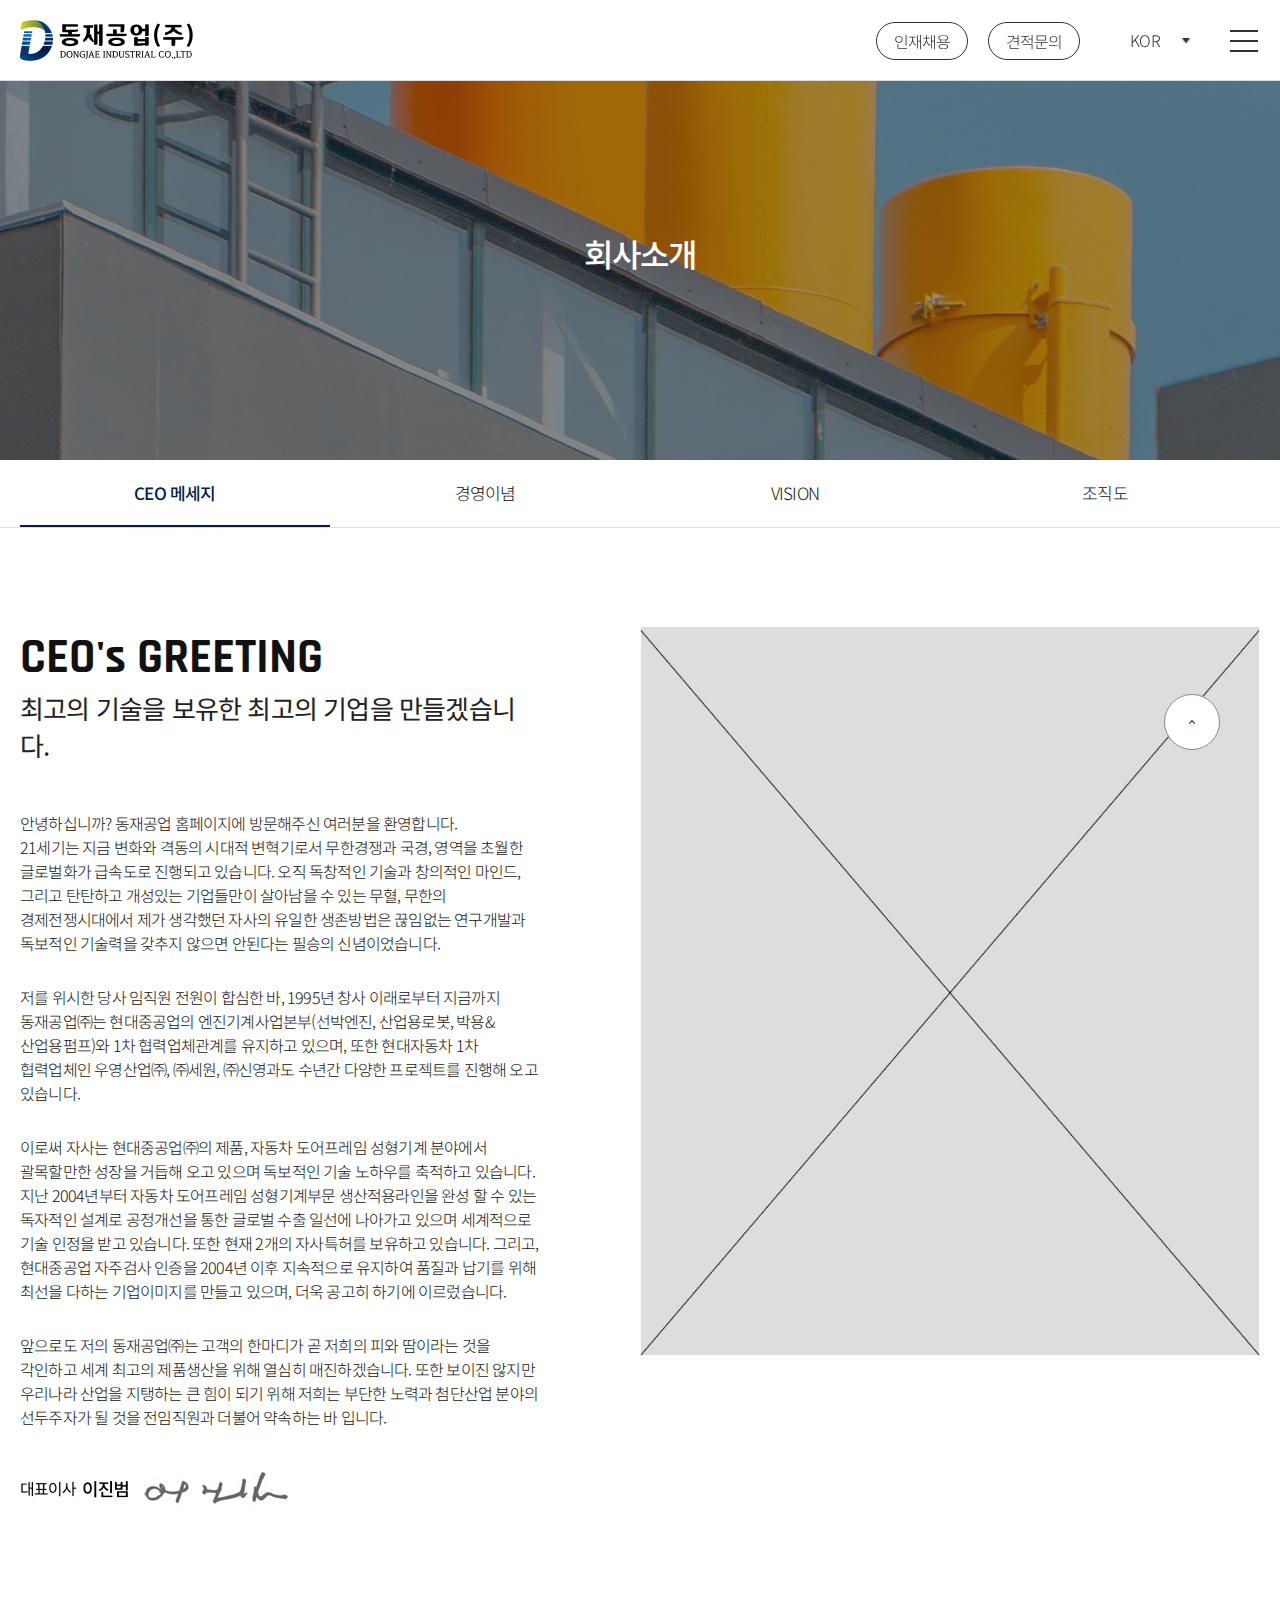
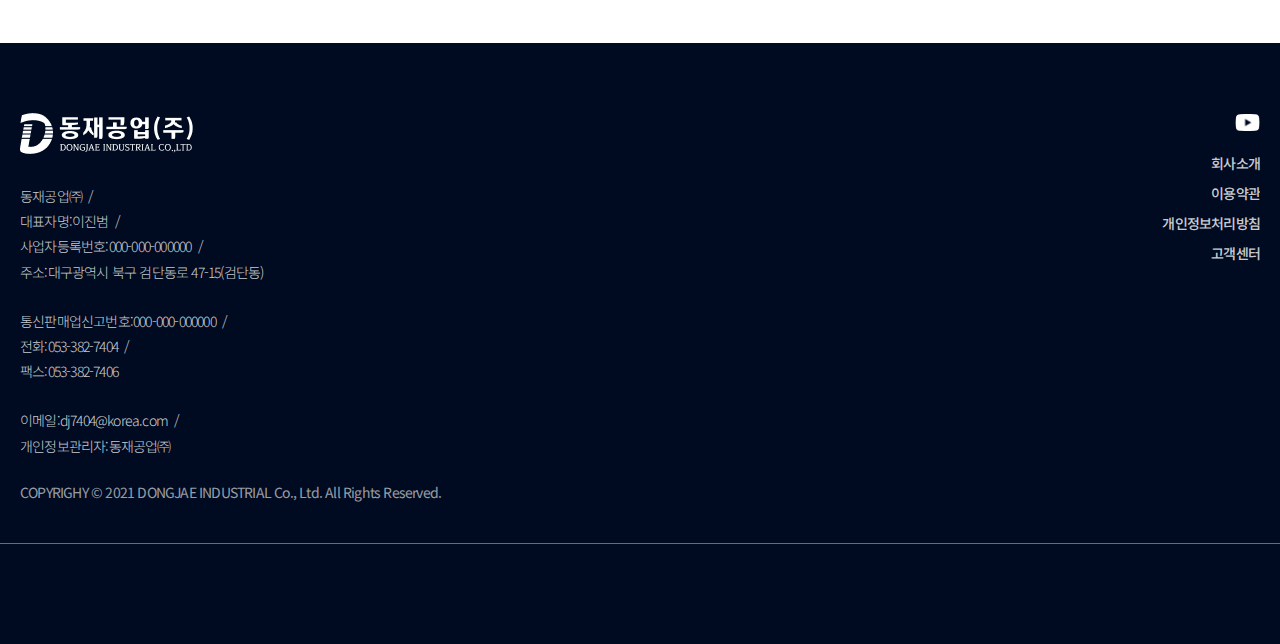
<file: dongjae/company_1.html>
<!DOCTYPE html>
<html lang="ko">
<head>
    <meta charset="UTF-8">
    <meta http-equiv="X-UA-Compatible" content="IE=edge">
    <meta name="viewport" content="width=device-width, initial-scale=1.0">
    <title>동재공업</title>

    <!-- js -->
    <script src="https://ajax.googleapis.com/ajax/libs/jquery/1.12.4/jquery.min.js"></script>
    <script src="js/swiper.min.js"></script>
    <script src="js/script.js"></script>


    <!-- 폰트 -->
    <link rel="preconnect" href="https://fonts.gstatic.com">
    <link href="https://fonts.googleapis.com/css2?family=Noto+Sans+KR:wght@100;300;400;500;700;900&family=Rajdhani:wght@300;400;500;600;700&display=swap" rel="stylesheet">


    <!-- css -->
    <link rel="stylesheet" href="css/swiper.min.css">
    <link rel="stylesheet" href="css/style.css">

</head>
<body>
    <header>
        <div class="inner cb">
            <article class="logo">
                <a href="#">
                    <img src="img/logo.png" alt="동재공업 로고" class="logo_img">
                    <img src="img/logo_ho.png" alt="동재공업 로고" class="logo_ho">
                </a>
            </article>
            <ul class="gnb">
                <li><a href="#">회사소개</a>
                    <ul class="lnb">
                        <li><a href="#">CEO 인사말</a></li>
                        <li><a href="#">경영이념</a></li>
                        <li><a href="#">VISION</a></li>
                        <li><a href="#">조직도</a></li>
                    </ul>
                </li>
                <li><a href="#">제품소개</a>
                    <ul class="lnb">
                        <li><a href="#">조선 및 엔진</a></li>
                        <li><a href="#">로봇 및 자동화</a></li>
                        <li><a href="#">자동차 및 자동화</a></li>
                        <li><a href="#">건설 및 운반기계</a></li>
                    </ul>
                </li>
                <li><a href="#">고객센터</a>
                    <ul class="lnb">
                        <li><a href="#">공지사항</a></li>
                        <li><a href="#">채용정보</a></li>
                    </ul>
                </li>
                <li><a href="#">홍보동영상</a>
                    <ul class="lnb">
                        <li><a href="#">홍보동영상</a></li>
                    </ul>
                </li>
                <li><a href="#">온라인문의</a>
                    <ul class="lnb">
                        <li><a href="#">온라인문의</a></li>
                    </ul>
                </li>
            </ul>
            <article class="tnb">
                <a href="#" class="recruit">인재채용</a>
                <a href="#" class="Estimate">견적문의</a>
                <ul class="lang">
                   <li>
                       <a href="#">KOR
                        <ul class="lang_sub">
                            <li><a href="#">KOR</a></li>
                            <li><a href="#">ENG</a></li>
                            <li><a href="#">CHN</a></li>
                        </ul>
                       </a>
                   </li> 
                </ul>
                </ul>
            </article>
            
        </div>
    </header>
    <article class="ham">
        <span></span>
        <span></span>
        <span></span>
    </article>
    <article class="lnb_bg"></article>
    <article class="nav_bg"></article>
    <nav>
      <ul>
          <li>
              <h3>회사소개</h3>
              <ul>
                  <li><a href="#">CEO 인사말</a></li>
                  <li><a href="#">경영이념</a></li>
                  <li><a href="#">VISION</a></li>
                  <li><a href="#">조직도</a></li>
              </ul>
          </li>
          <li>
            <h3>제품소개</h3>
            <ul>
                <li><a href="#">조선 및 엔진</a></li>
                <li><a href="#">로봇 및 자동화</a></li>
                <li><a href="#">자동차 및 자동화</a></li>
                <li><a href="#">건설 및 운반기계</a></li>
            </ul>
        </li>
        <li>
            <h3>고객센터</h3>
            <ul>
                <li><a href="#">공지사항</a></li>
                <li><a href="#">채용정보</a></li>
            </ul>
        </li>
        <li>
            <a href="#"><h3>홍보동영상</h3></a>
        </li>
        <li>
            <a href="#"><h3>온라인문의</h3></a> 
        </li>
      </ul>  
    </nav>
    <div id="wrap">
        <section class="sub_visual sub1_visual">
            <h1>회사소개</h1>
        </section>
        <section class="sub_lnb">
            <div class="inner type2">
                <h3 class="sub_tit"></h3>
                <ul class="cb">
                    <li class="active"><a href="#">CEO 메세지</a></li>
                    <li><a href="#">경영이념</a></li>
                    <li><a href="#">VISION</a></li>
                    <li><a href="#">조직도</a></li>
                </ul>
            </div>
        </section>
        <section class="sub company_1">
            <div class="inner type2 cb">
                <article class="textArea">
                    <h2>CEO's GREETING</h2>
                    <strong>최고의 기술을 보유한 최고의 기업을 만들겠습니다.</strong>
                    <p>안녕하십니까? 동재공업 홈페이지에 방문해주신 여러분을 환영합니다. <br>
                    21세기는 지금 변화와 격동의 시대적 변혁기로서 무한경쟁과 국경, 영역을 초월한 글로벌화가 급속도로 진행되고 있습니다. 오직 독창적인 기술과 창의적인 마인드, 그리고 탄탄하고 개성있는 기업들만이 살아남을 수 있는 무혈, 무한의 경제전쟁시대에서 제가 생각했던 자사의 유일한 생존방법은 끊임없는 연구개발과 독보적인 기술력을 갖추지 않으면 안된다는 필승의 신념이었습니다.
                    </p>
                    <p>저를 위시한 당사 임직원 전원이 합심한 바, 1995년 창사 이래로부터 지금까지 동재공업㈜는 현대중공업의 엔진기계사업본부(선박엔진, 산업용로봇, 박용&산업용펌프)와 1차 협력업체관계를 유지하고 있으며, 또한 현대자동차 1차 협력업체인 우영산업㈜, ㈜세원, ㈜신영과도 수년간 다양한 프로젝트를 진행해 오고 있습니다.</p>
                    <p>이로써 자사는 현대중공업㈜의 제품, 자동차 도어프레임 성형기계 분야에서 괄목할만한 성장을 거듭해 오고 있으며 독보적인 기술 노하우를 축적하고 있습니다.
                    지난 2004년부터 자동차 도어프레임 성형기계부문 생산적용라인을 완성 할 수 있는 독자적인 설계로 공정개선을 통한 글로벌 수출 일선에 나아가고 있으며 세계적으로 기술 인정을 받고 있습니다. 또한 현재 2개의 자사특허를 보유하고 있습니다. 그리고, 현대중공업 자주검사 인증을 2004년 이후 지속적으로 유지하여 품질과 납기를 위해 최선을 다하는 기업이미지를 만들고 있으며, 더욱 공고히 하기에 이르렀습니다. 
                    </p>
                    <p>앞으로도 저의 동재공업㈜는 고객의 한마디가 곧 저희의 피와 땀이라는 것을 각인하고 세계 최고의 제품생산을 위해 열심히 매진하겠습니다. 또한 보이진 않지만 우리나라 산업을 지탱하는 큰 힘이 되기 위해 저희는 부단한 노력과 첨단산업 분야의 선두주자가 될 것을 전임직원과 더불어 약속하는 바 입니다.</p>
                    <img src="img/ceo_sign.png" alt="대표이사 이진범">
                </article>
                <article class="imgArea">
                    <img src="img/ceo_img.png" alt="">
                </article>
            </div>
        </section>
    </div>
    <!-- 탑버튼 푸터파일에 같이 넣어주세요 -->
    <div class="topBtn"></div>
    <footer>
        <div class="inner type2 cb">
            <article class="f_left">
                <div class="f_logo">
                    <a href="#">
                        <img src="img/logo.png" alt="동재공업 로고">
                    </a>
                </div>
                <ul class="f_desc">
                    <li>동재공업㈜ &nbsp;/ &nbsp;</li>
                    <li>대표자명:이진범 &nbsp;/ &nbsp;</li>
                    <li>사업자등록번호:000-000-000000 &nbsp;/ &nbsp;</li>
                    <li>주소:대구광역시 북구 검단동로 47-15(검단동)</li><br>
                    <li>통신판매업신고번호:000-000-000000 &nbsp;/ &nbsp;</li>
                    <li>전화:053-382-7404 &nbsp;/ &nbsp;</li>
                    <li>팩스:053-382-7406</li> <br>
                    <li>이메일:dj7404@korea.com &nbsp;/ &nbsp;</li>
                    <li>개인정보관리자:동재공업㈜</li>
                </ul>
                <em>COPYRIGHY &COPY; 2021 DONGJAE INDUSTRIAL Co., Ltd. All Rights Reserved.</em>
            </article>
            <article class="f_right">
                <div class="sns">
                    <a href="https://www.youtube.com/watch?v=g3ygOlJjgyc"></a>
                </div>
                <ul class="fnb">
                    <li><a href="#">회사소개</a></li>
                    <li><a href="#">이용약관</a></li>
                    <li><a href="#">개인정보처리방침</a></li>
                    <li><a href="#">고객센터</a></li>
                </ul>
            </article> 
            
        </div>
        
    </footer>
</body>
</html>
</file>
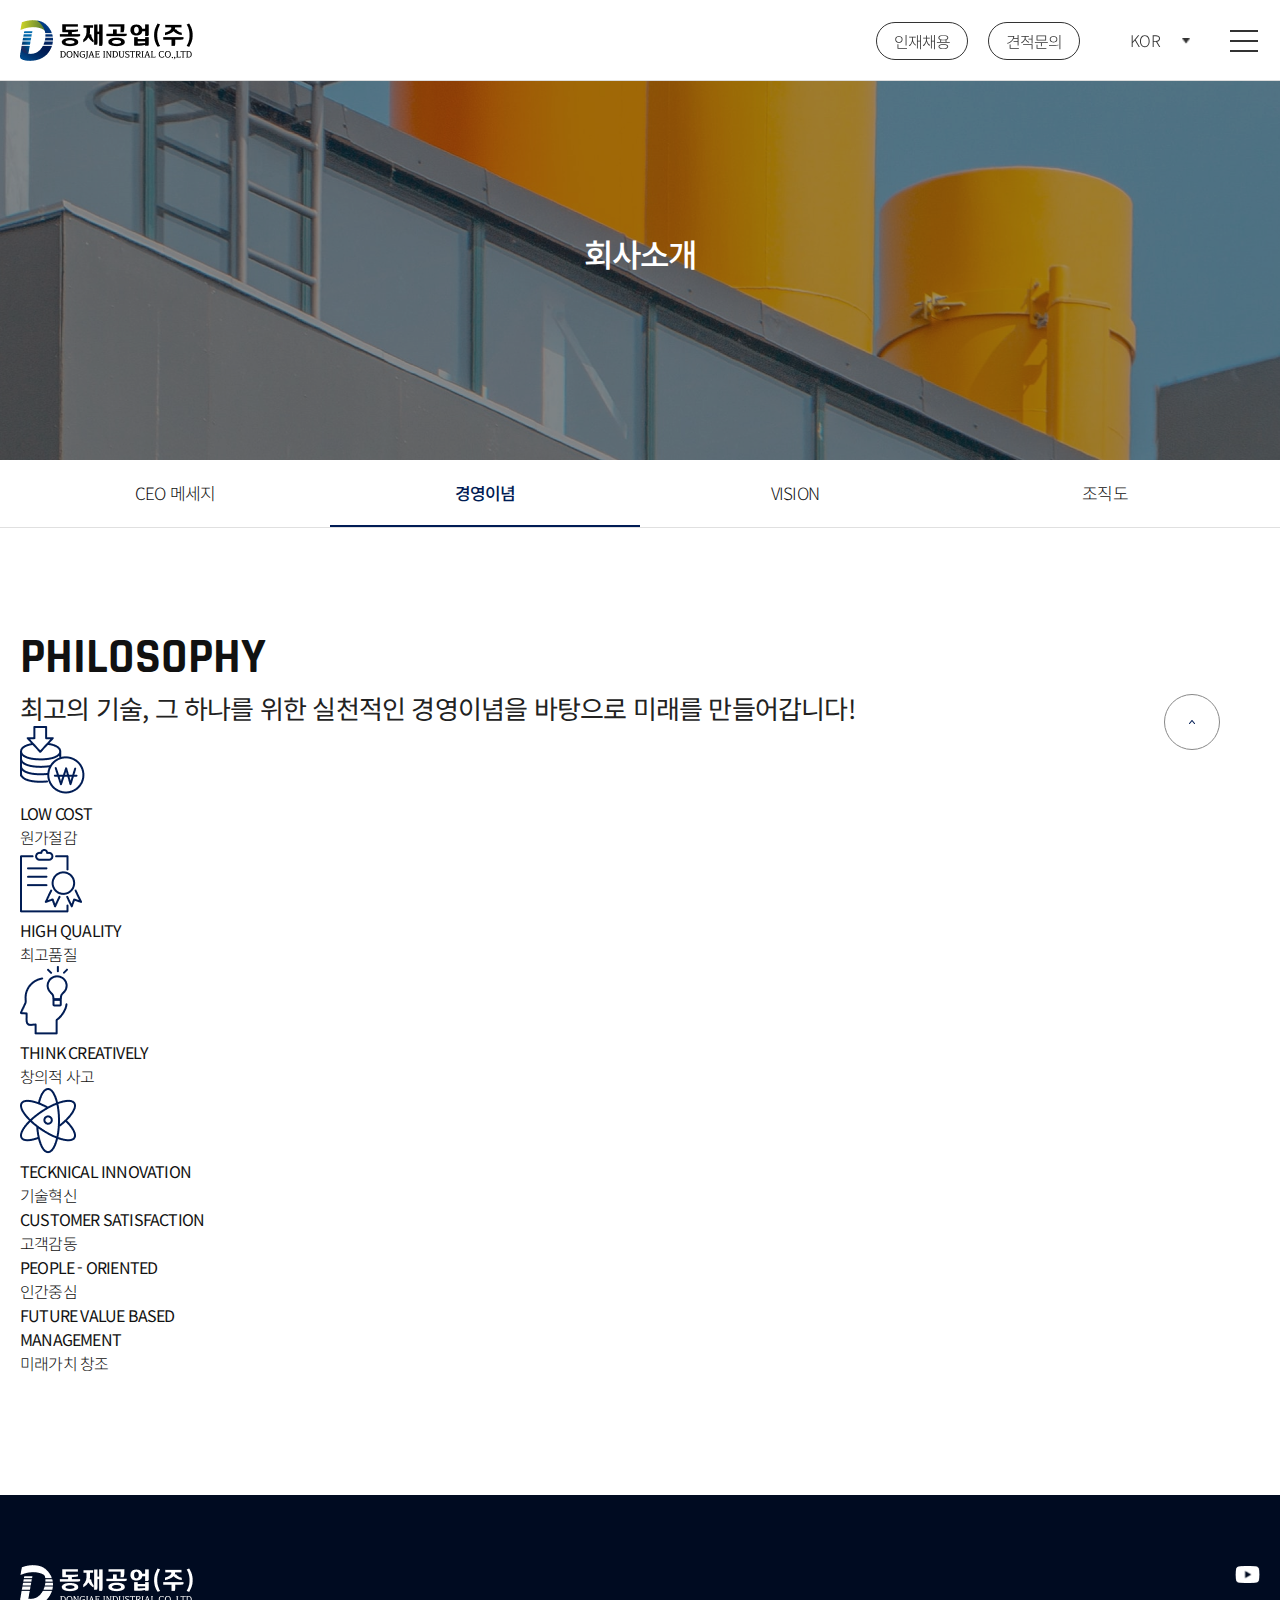
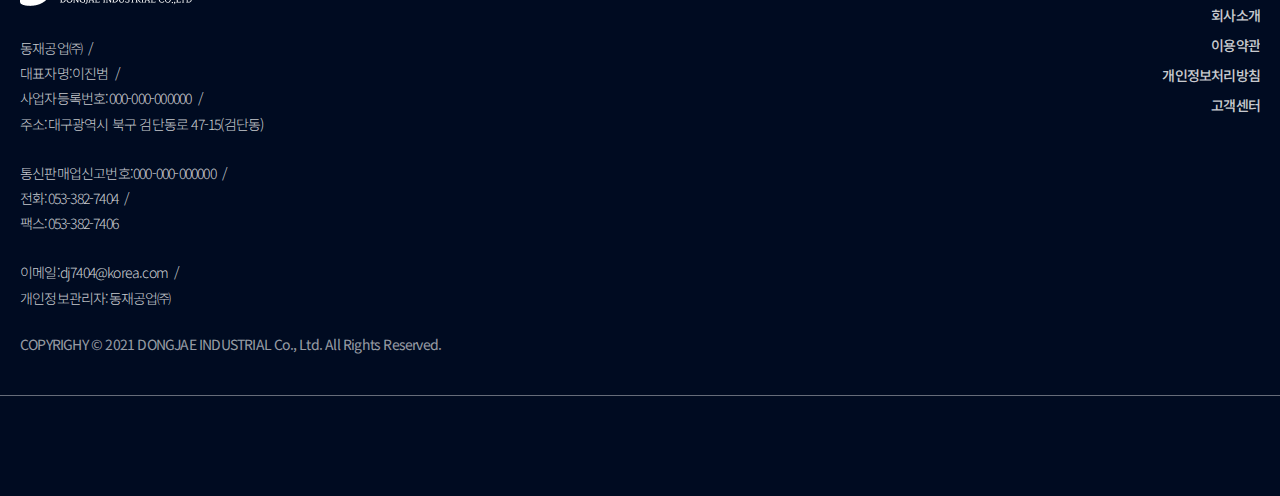
<file: dongjae/company_2.html>
<!DOCTYPE html>
<html lang="ko">
<head>
    <meta charset="UTF-8">
    <meta http-equiv="X-UA-Compatible" content="IE=edge">
    <meta name="viewport" content="width=device-width, initial-scale=1.0">
    <title>동재공업</title>

    <!-- js -->
    <script src="https://ajax.googleapis.com/ajax/libs/jquery/1.12.4/jquery.min.js"></script>
    <script src="js/swiper.min.js"></script>
    <script src="js/script.js"></script>


    <!-- 폰트 -->
    <link rel="preconnect" href="https://fonts.gstatic.com">
    <link href="https://fonts.googleapis.com/css2?family=Noto+Sans+KR:wght@100;300;400;500;700;900&family=Rajdhani:wght@300;400;500;600;700&display=swap" rel="stylesheet">


    <!-- css -->
    <link rel="stylesheet" href="css/swiper.min.css">
    <link rel="stylesheet" href="css/style.css">

</head>
<body>
    <header>
        <div class="inner cb">
            <article class="logo">
                <a href="#">
                    <img src="img/logo.png" alt="동재공업 로고" class="logo_img">
                    <img src="img/logo_ho.png" alt="동재공업 로고" class="logo_ho">
                </a>
            </article>
            <ul class="gnb">
                <li><a href="#">회사소개</a>
                    <ul class="lnb">
                        <li><a href="#">CEO 인사말</a></li>
                        <li><a href="#">경영이념</a></li>
                        <li><a href="#">VISION</a></li>
                        <li><a href="#">조직도</a></li>
                    </ul>
                </li>
                <li><a href="#">제품소개</a>
                    <ul class="lnb">
                        <li><a href="#">조선 및 엔진</a></li>
                        <li><a href="#">로봇 및 자동화</a></li>
                        <li><a href="#">자동차 및 자동화</a></li>
                        <li><a href="#">건설 및 운반기계</a></li>
                    </ul>
                </li>
                <li><a href="#">고객센터</a>
                    <ul class="lnb">
                        <li><a href="#">공지사항</a></li>
                        <li><a href="#">채용정보</a></li>
                    </ul>
                </li>
                <li><a href="#">홍보동영상</a>
                    <ul class="lnb">
                        <li><a href="#">홍보동영상</a></li>
                    </ul>
                </li>
                <li><a href="#">온라인문의</a>
                    <ul class="lnb">
                        <li><a href="#">온라인문의</a></li>
                    </ul>
                </li>
            </ul>
            <article class="tnb">
                <a href="#" class="recruit">인재채용</a>
                <a href="#" class="Estimate">견적문의</a>
                <ul class="lang">
                   <li>
                       <a href="#">KOR
                        <ul class="lang_sub">
                            <li><a href="#">KOR</a></li>
                            <li><a href="#">ENG</a></li>
                            <li><a href="#">CHN</a></li>
                        </ul>
                       </a>
                   </li> 
                </ul>
                </ul>
            </article>
            
        </div>
    </header>
    <article class="ham">
        <span></span>
        <span></span>
        <span></span>
    </article>
    <article class="lnb_bg"></article>
    <article class="nav_bg"></article>
    <nav>
      <ul>
          <li>
              <h3>회사소개</h3>
              <ul>
                  <li><a href="#">CEO 인사말</a></li>
                  <li><a href="#">경영이념</a></li>
                  <li><a href="#">VISION</a></li>
                  <li><a href="#">조직도</a></li>
              </ul>
          </li>
          <li>
            <h3>제품소개</h3>
            <ul>
                <li><a href="#">조선 및 엔진</a></li>
                <li><a href="#">로봇 및 자동화</a></li>
                <li><a href="#">자동차 및 자동화</a></li>
                <li><a href="#">건설 및 운반기계</a></li>
            </ul>
        </li>
        <li>
            <h3>고객센터</h3>
            <ul>
                <li><a href="#">공지사항</a></li>
                <li><a href="#">채용정보</a></li>
            </ul>
        </li>
        <li>
            <a href="#"><h3>홍보동영상</h3></a>
        </li>
        <li>
            <a href="#"><h3>온라인문의</h3></a> 
        </li>
      </ul>  
    </nav>
    <div id="wrap">
        <section class="sub_visual sub1_visual">
            <h1>회사소개</h1>
        </section>
        <section class="sub_lnb">
            <div class="inner type2">
                <h3 class="sub_tit"></h3>
                <ul class="cb">
                    <li><a href="#">CEO 메세지</a></li>
                    <li class="active"><a href="#">경영이념</a></li>
                    <li><a href="#">VISION</a></li>
                    <li><a href="#">조직도</a></li>
                </ul>
            </div>
        </section>
        <section class="sub company_2">
            <article class="com2_sec01">
                <div class="inner type2">
                    <div class="textArea">
                        <h2>PHILOSOPHY</h2>
                        <strong>최고의 기술, 그 하나를 위한 실천적인 경영이념을 바탕으로 미래를 만들어갑니다!</strong>
                    </div>
                    <ul class="cb">
                        <li>
                            <figure>
                                <img src="img/com2_sec01_icon1.png" alt="원가절감">
                                <figcaption>
                                    <h3>LOW COST</h3>
                                    <p>원가절감</p>
                                </figcaption>
                            </figure>
                        </li>
                        <li>
                            <figure>
                                <img src="img/com2_sec01_icon2.png" alt="최고품질">
                                <figcaption>
                                    <h3>HIGH QUALITY</h3>
                                    <p>최고품질</p>
                                </figcaption>
                            </figure>
                        </li>
                        <li>
                            <figure>
                                <img src="img/com2_sec01_icon3.png" alt="창의적 사고">
                                <figcaption>
                                    <h3>THINK CREATIVELY</h3>
                                    <p>창의적 사고</p>
                                </figcaption>
                            </figure>
                        </li>
                        <li>
                            <figure>
                                <img src="img/com2_sec01_icon4.png" alt="기술혁신">
                                <figcaption>
                                    <h3>TECKNICAL INNOVATION</h3>
                                    <p>기술혁신</p>
                                </figcaption>
                            </figure>
                        </li>
                    </ul>
                </div>
            </article>
            <article class="com2_sec02">
                <div class="inner type2">
                    <ul>
                        <li>
                            <h3>CUSTOMER SATISFACTION</h3>
                            <span>고객감동</span>
                        </li>
                        <li>
                            <h3>PEOPLE - ORIENTED</h3>
                            <span>인간중심</span>
                        </li>
                        <li>
                            <h3>FUTURE VALUE BASED <br>
                            MANAGEMENT</h3>
                            <span>미래가치 창조</span>
                        </li>
                    </ul>
                </div>
            </article>
        </section>
    </div>
    <!-- 탑버튼 푸터파일에 같이 넣어주세요 -->
    <div class="topBtn"></div>
    <footer>
        <div class="inner type2 cb">
            <article class="f_left">
                <div class="f_logo">
                    <a href="#">
                        <img src="img/logo.png" alt="동재공업 로고">
                    </a>
                </div>
                <ul class="f_desc">
                    <li>동재공업㈜ &nbsp;/ &nbsp;</li>
                    <li>대표자명:이진범 &nbsp;/ &nbsp;</li>
                    <li>사업자등록번호:000-000-000000 &nbsp;/ &nbsp;</li>
                    <li>주소:대구광역시 북구 검단동로 47-15(검단동)</li><br>
                    <li>통신판매업신고번호:000-000-000000 &nbsp;/ &nbsp;</li>
                    <li>전화:053-382-7404 &nbsp;/ &nbsp;</li>
                    <li>팩스:053-382-7406</li> <br>
                    <li>이메일:dj7404@korea.com &nbsp;/ &nbsp;</li>
                    <li>개인정보관리자:동재공업㈜</li>
                </ul>
                <em>COPYRIGHY &COPY; 2021 DONGJAE INDUSTRIAL Co., Ltd. All Rights Reserved.</em>
            </article>
            <article class="f_right">
                <div class="sns">
                    <a href="https://www.youtube.com/watch?v=g3ygOlJjgyc"></a>
                </div>
                <ul class="fnb">
                    <li><a href="#">회사소개</a></li>
                    <li><a href="#">이용약관</a></li>
                    <li><a href="#">개인정보처리방침</a></li>
                    <li><a href="#">고객센터</a></li>
                </ul>
            </article> 
            
        </div>
        
    </footer>
</body>
</html>
</file>
<file: dongjae/css/style.css>
@charset "utf-8";

/* 
폰트
font-family: 'Noto Sans KR', sans-serif;
font-family: 'Rajdhani', sans-serif;
 */

/* 초기화 */
html { overflow-y:scroll; }

*,*::after,*::before{margin: 0;padding: 0;box-sizing: border-box;}
body {  font-family: 'Noto Sans KR', sans-serif;color: #111;letter-spacing: -0.05em;font-weight: 300;}
*::selection{background: #000B21;color: #fff;}
input, button {  font-family: 'Noto Sans KR', sans-serif;font-size: inherit; }
textarea, select { font-family: 'Noto Sans KR', sans-serif; font-size: inherit; outline: none; }
h1, h2, h3, h4, h5, h6 { font-family: 'Noto Sans KR', sans-serif; font-size: inherit; font-weight: normal; }

label, input, button, select, img { font-size:inherit; }
input[type="submit"],button { cursor:pointer; outline: none; }

p { word-break:keep-all; }
pre { overflow: hidden auto; white-space: pre-wrap; font-size:inherit; }
li{list-style: none;}
a { color:inherit; text-decoration: none;}
a:hover{text-decoration: none;}

input[type=text]:focus, input[type=password]:focus, textarea:focus, select:focus { -webkit-box-shadow:0 0 5px #9ed4ff; -moz-box-shadow:0 0 5px #9ed4ff; box-shadow:0 0 5px #9ed4ff; border:1px solid #558ab7 !important; }

.cb,.cb::after,.cb::before{ clear: both; display: block; content:""; }
.topC{ top: 50%; transform:translate(0,-50%) ; -webkit-transform:translate(0,-50%) ; -moz-transform:translate(0,-50%) ; -ms-transform:translate(0,-50%) ; -o-transform:translate(0,-50%) ; }
.leftC{ left: 50%; transform:translate(-50%,0) ; -webkit-transform:translate(-50%,0) ; -moz-transform:translate(-50%,0) ; -ms-transform:translate(-50%,0) ; -o-transform:translate(-50%,0) ; }


.inner{width: 1800px;margin: 0 auto;}
.inner.type2{width: 1560px;}

header {width: 100%;position: fixed;height: 80px;background: transparent;border-bottom: 1px solid rgba(255,255,255,0.2);z-index: 2;}
header .inner{height: 80px;}

header .logo{float: left;width: 175px;height: 40px;padding-top: 20px;margin-right: 120px;}
header .logo img{display: block;}
header .logo .logo_ho{display: none;}
header .gnb{float: left;}
header .gnb > li{display: inline-block;line-height: 80px;margin-right: 70px;color: #fff;font-size: 17px;font-weight: 500;position: relative;z-index: 99;}
header .gnb > li:last-child{margin-right: 0;}
header .gnb > li:hover::after{ content: ""; position: absolute; width: 60px; height: 4px; background: #CCD325; bottom: 0; left: 50%; transform:translate(-50%,0) ; -webkit-transform:translate(-50%,0) ; -moz-transform:translate(-50%,0) ; -ms-transform:translate(-50%,0) ; -o-transform:translate(-50%,0) ; }
header .gnb li a{}
header .gnb li .lnb{color: #333;font-weight: 400;line-height: 60px;display: none;position: absolute;width: 600px;z-index: 99;}

header .gnb li .lnb li{display: inline-block;margin-right: 45px;}
header .gnb li .lnb li:last-child{margin-right: 0;}

header .tnb{float: right;color: #fff;position: absolute;right: 90px;}
header .tnb > a{ display: block; float: left; width: 92px; text-align: center; border: 1px solid #fff; margin: 22px 10px; padding: 6px 0; border-radius: 50px; -webkit-border-radius: 50px; -moz-border-radius: 50px; -ms-border-radius: 50px; -o-border-radius: 50px; transition: 0.3s; -webkit-transition: 0.3s; -moz-transition: 0.3s; -ms-transition: 0.3s; -o-transition: 0.3s; }
header .tnb > a:hover{background: #001C54;color: #fff;border-color: #001C54;}
header .tnb .lang{float: left;margin: 28px 40px 28px 30px;position: relative;padding-right: 20px;width: 70px;}
header .tnb .lang li a::after{content: "";position: absolute;width: 8px;height: 6px;background: url(../img/tnb_down_btn.png) no-repeat center center/cover;right: 0px;top: 10px;}


header.on .tnb .lang li.active a::after{ transform:rotate(90deg) ; -webkit-transform:rotate(90deg) ; -moz-transform:rotate(90deg) ; -ms-transform:rotate(90deg) ; -o-transform:rotate(90deg) ; }

header .tnb .lang > li{text-align: center;}
header .tnb .lang li .lang_sub{display: none;background: #fff;text-align: center;left: 0;width: 70px;margin-top: 15px;}
header .tnb .lang li .lang_sub li{padding: 6px 30px 6px 16px;border-bottom: 1px solid #eee;color: #333;background: #fff;}
header .tnb .lang li .lang_sub li:hover{color: #05BBB9;}
header .tnb .lang li .lang_sub li:last-of-type{border-bottom: 0;}
header .tnb .lang li .lang_sub li.on{background: #05BBB9;color: #fff;}


header.on{ background: #fff; transition: 0.3s; -webkit-transition: 0.3s; -moz-transition: 0.3s; -ms-transition: 0.3s; -o-transition: 0.3s;box-shadow: 0 1px #ddd; }
header.on .logo{}
header.on .logo .logo_img{display: none;}
header.on .logo .logo_ho{display:block;}
header.on .gnb > li{color: #111;}
header.on .tnb .lang{color: #333;}
header.on .tnb .lang::after{content: "";position: absolute;width: 8px;height: 6px;background: url(../img/tnb_down_btn_ho.png) no-repeat center center/cover;right: 0px;top: 10px;}
header.on .tnb > a:hover{color: #fff;}
header.on .tnb > a{color: #333;border-color: #333;}



.lnb_bg{width: 100%;position: fixed;height: 60px;background: #f7f7f7;top: 80px;z-index:1;display: none; }


.ham{width: 30px;position: fixed;top: 30px;height:30px;right: 60px;cursor: pointer;z-index: 999;}
.ham span{ width: 28px; height: 2px; background: #fff; display: inline-block; position: absolute; transition: 0.3s; -webkit-transition: 0.3s; -moz-transition: 0.3s; -ms-transition: 0.3s; -o-transition: 0.3s; }
.ham span:nth-of-type(2){top: 10px;}
.ham span:nth-of-type(3){top: 20px;}
.ham.on span{background: #333;}

.ham.active span{ transform:rotate(45deg) ; -webkit-transform:rotate(45deg) ; -moz-transform:rotate(45deg) ; -ms-transform:rotate(45deg) ; -o-transform:rotate(45deg);top: 10px;transition: 0.3s; -webkit-transition: 0.3s; -moz-transition: 0.3s; -ms-transition: 0.3s; -o-transition: 0.3s;background: #333;}
.ham.active span:nth-child(2){display: none;}
.ham.active span:nth-child(3){ transform:rotate(-45deg) ; -webkit-transform:rotate(-45deg) ; -moz-transform:rotate(-45deg) ; -ms-transform:rotate(-45deg) ; -o-transform:rotate(-45deg) ;top: 10px; }

nav{ width:720px; position: fixed; background: #fff; z-index: 222; right: -720px; height: 100vh; padding-top: 120px; padding-left: 80px; top: 0; transition: 0.5s; -webkit-transition: 0.5s; -moz-transition: 0.5s; -ms-transition: 0.5s; -o-transition: 0.5s; }
nav.on{right: 0;}
nav ul{}
nav ul > li{margin-bottom: 60px;}
nav ul > li:last-of-type{margin-bottom: 0;}

nav ul li h3{ font-size: 30px; font-weight: 700; position: relative; display: inline-block; z-index: 1;cursor: default; }
nav ul li a h3{cursor: pointer;}
nav ul li h3::after{ content: ""; position: absolute; width: 100%; height: 14px; background: rgba(204,211,37,0.3); bottom: 0; left: 0; z-index:-1; opacity: 0; transition: 0.3s; -webkit-transition: 0.3s; -moz-transition: 0.3s; -ms-transition: 0.3s; -o-transition: 0.3s; }
nav ul li:hover h3::after{opacity: 1;}
nav ul li ul{margin-top: 16px;}
nav ul li ul li{ font-size: 17px; color: #333; display: inline-block; margin-bottom: 0; margin-right: 46px; transition: 0.3s; -webkit-transition: 0.3s; -moz-transition: 0.3s; -ms-transition: 0.3s; -o-transition: 0.3s; }
nav ul li ul li:hover{color: #001C55;font-weight: 500;}
nav ul li ul li a{}
.nav_bg{width: 100%;height: 100vh;background: rgba(0,0,0,0.5);z-index: 99;position: fixed;top: 0;left: 0;display: none;}






















.visual{}
.visual .mySwiper{height: 100vh;}
.visual .mySwiper img{width: 100%;}


.visual .swiper-pagination {left: 190px; bottom: 330px; width: auto; text-align: left;}
.visual .swiper-pagination span { width: auto; height: auto; background: none; color: #ffffff; font-weight: 500; font-size: 16px; opacity: 0.5;  display: inline-block;  }
.visual .swiper-pagination li{ display: inline-block; margin-right: 20px; transition: 0.8s; -webkit-transition: 0.8s; -moz-transition: 0.8s; -ms-transition: 0.8s; -o-transition: 0.8s; }

.visual .swiper-pagination .swiper-pagination-bullet-active {position: relative; opacity:1; transition:margin-right 5s ; -webkit-transition:margin-right 5s ; -moz-transition:margin-right 5s ; -ms-transition:margin-right 5s ; -o-transition:margin-right 5s ;}
.visual .swiper-pagination .swiper-pagination-bullet-active::after {content: ""; display: inline-block; width: 80px; height: 2px; margin-left: 12px; background: rgba(255, 255, 255, 0.2); vertical-align: 4px;}
.visual .swiper-pagination .swiper-pagination-bullet-active::before {content: ""; position: absolute; left: 29px; top: 11px; height: 2px; background: #ffffff; animation: move 4.2s linear;}
.visual .swiper-container-horizontal>.swiper-pagination-bullets .swiper-pagination-bullet {margin: 0px 16px 0px 0px;}
.swiper-container-horizontal>.swiper-pagination-bullets .swiper-pagination-bullet{margin: 0;}
/* animaion */
.visual .swiper-slide .textbox .left span {position: static; display: block; height: 72px; overflow: hidden;}
.visual .swiper-slide .textbox .left strong {display: block; transform: translateY(100px); opacity: 0;}
.visual .swiper-slide-active .textbox .left strong {transform: translateY(0px); opacity: 1; transition: transform 1.5s, opacity 1.5s;}
@keyframes move { 
  0% { width: 0px; 
  } 
  100%{ width: 80px; 
  } 
}

.swiper-button-prev, .swiper-container-rtl .swiper-button-next{left: 300px;top: 660px;}
.swiper-button-next, .swiper-container-rtl .swiper-button-prev{right: auto;left: 600px;top: 660px;}


.visual .start{position: absolute;z-index: 999;bottom: 335px;left: 430px;width: 12px;height: 15px;background: url(../img/start_media_icon.png) no-repeat center center/contain;cursor: pointer;display: none;}
.visual .pause{position: absolute;z-index:999;bottom: 335px;left: 430px;background: url(../img/pause_media_icon.png) no-repeat center center/contain;width: 12px;height: 14px;cursor: pointer;}



.visual .visual_text{ position: absolute; top: 50%; left: 195px; transform: translate(0,-50%); -webkit-transform: translate(0,-50%); -moz-transform: translate(0,-50%); -ms-transform: translate(0,-50%); -o-transform: translate(0,-50%); color: #fff; }
.visual .visual_text h2{font-family: 'Rajdhani', sans-serif;font-weight: 700;font-size: 60px;}
.visual .visual_text p{margin-top: 20px;font-size: 18px;}

.visual .scroll_ani{ position: absolute; bottom: 0; left: 50%; transform: translate(-50%,0); -webkit-transform: translate(-50%,0); -moz-transform: translate(-50%,0); -ms-transform: translate(-50%,0); -o-transform: translate(-50%,0); z-index: 3;}
.visual .scroll_ani .mouse{ width: 20px; height: 32px; border: 2px solid #fff; border-radius: 50px; -webkit-border-radius: 50px; -moz-border-radius: 50px; -ms-border-radius: 50px; -o-border-radius: 50px; margin-bottom: 30px; animation: mouseani 1s infinite; -webkit-animation: mouseani 1s infinite; }
.visual .scroll_ani .mouse::after{content: "";position: absolute;width: 2px;height: 6px;background: #fff;left: 50%;top: 10px;transform: translate(-50%,0); -webkit-transform: translate(-50%,0); -moz-transform: translate(-50%,0); -ms-transform: translate(-50%,0); -o-transform: translate(-50%,0);}
.visual .scroll_ani .bar{width: 3px;height: 80px;background: rgba(255,255,255,0.6);margin: 0 auto;position: relative;}
.visual .scroll_ani .bar::after{ content: ""; position: absolute; width: 100%; height: 30%; background: #fff; top: 0; left: 0; animation: barani 1s infinite; -webkit-animation: barani 1s infinite; }

@keyframes mouseani{
    0%{  margin-bottom: 30px; }
    50%{  margin-bottom:20px; }
    100%{  margin-bottom: 30px; }
}
@keyframes barani{
    0% {height: 30%; }
    100% {height: 100%;}
}


#fp-nav{ margin-top: 0; transform: translate(0,-50%); -webkit-transform: translate(0,-50%); -moz-transform: translate(0,-50%); -ms-transform: translate(0,-50%); -o-transform: translate(0,-50%);z-index: 1; }
#fp-nav.fp-right{right: 60px;}
#fp-nav ul li{margin: 18px 0;}
#fp-nav ul li:last-child{display: none;}
#fp-nav ul li a span, .fp-slidesNav ul li a span{ background: #fff; width: 8px; height: 8px; transition: 0.3S; -webkit-transition: 0.3S; -moz-transition: 0.3S; -ms-transition: 0.3S; -o-transition: 0.3S; }
#fp-nav ul li:hover a span, .fp-slidesNav ul li:hover a span{width: 8px;height: 8px;margin: -2px 0 0 -2px;}
#fp-nav ul li a.active span, .fp-slidesNav ul li a.active span, #fp-nav ul li:hover a.active span, .fp-slidesNav ul li:hover a.active span{width: 8px;height: 8px;margin: -2px 0 0 -2px;}




#fp-nav ul li:hover a span::after, .fp-slidesNav ul li:hover a span::after{content: ""; position: absolute; width: 24px; height: 24px; border: 1px solid #fff; border-radius: 50%; -webkit-border-radius: 50%; -moz-border-radius: 50%; -ms-border-radius: 50%; -o-border-radius: 50%;top: -8px;left: -8px;;}
#fp-nav ul li a.active span::after, .fp-slidesNav ul li a.active span::after, #fp-nav ul li:hover a.active span::after, .fp-slidesNav ul li:hover a.active span::after{ content: ""; position: absolute; width: 24px; height: 24px; border: 1px solid #fff; border-radius: 50%; -webkit-border-radius: 50%; -moz-border-radius: 50%; -ms-border-radius: 50%; -o-border-radius: 50%;top: -8px;left: -8px;;}

#fp-nav ul li .fp-tooltip{font-family: 'Rajdhani', sans-serif;font-size: 16px;font-weight: 600;letter-spacing: 0;}
#fp-nav ul li .fp-tooltip.fp-right{right: 25px;top:0px; }


#fp-nav.on ul li a span{background: #001C54;}
#fp-nav.on ul li a.active span::after{border-color: #001C54;}
#fp-nav.on ul li:hover a.active span::after {border-color: #001C54;}
#fp-nav.on ul li:hover a span::after{border-color: #001C54;}
#fp-nav.on ul li .fp-tooltip {color: #001C54;}

.sec01{}
.sec01 .left{background: #fff;width: 180px;float: left;}
.sec01 .left ul {padding: 20px;height: 100vh;overflow-y: auto;overflow-x: hidden;padding-top:100px;}
.sec01 .left ul li{margin-bottom: 20px;cursor: pointer;}
.sec01 .left ul li img{display: block;}


.sec01 .left ul::-webkit-scrollbar{width: 4px;}
.sec01 .left ul::-webkit-scrollbar-thumb{height: 300px;background: #001C54;}
.sec01 .left ul::-webkit-scrollbar-track{background: rgba(0,0,0,0.2);}

.sec01 .right{float: left;width: calc(100% - 180px);height: 100vh;}
.sec01 .right .right_desc{}
.sec01 .right .right_desc .textArea{float: left;width: 45%;padding-left: 80px;padding-top: 215px;}
.section {height: 100vh;}
.section .textArea h2{font-family: 'Rajdhani', sans-serif;font-size: 23px;font-weight: 700;color: #001C54;border-bottom: 2px solid #001C54;display: inline-block;margin-bottom: 25px;}
.section .textArea h3{font-size: 42px;}
.section .textArea p{margin-top: 25px;color: #777;font-size: 16px;}
.section .textArea a{ margin-top: 60px; display: inline-block; padding: 16px 60px 16px 42px; border: 1px solid #333; position: relative; transition: 0.3s; -webkit-transition: 0.3s; -moz-transition: 0.3s; -ms-transition: 0.3s; -o-transition: 0.3s; }
.section .textArea a::after{ position: absolute; content: ""; width: 10px; height: 10px; background: url(../img/plus_black.png) no-repeat center center /contain; top: 50%; right: 42px; transform:translate(0,-50%) ; -webkit-transform:translate(0,-50%) ; -moz-transform:translate(0,-50%) ; -ms-transform:translate(0,-50%) ; -o-transform:translate(0,-50%) ; transition: 0.3s; -webkit-transition: 0.3s; -moz-transition: 0.3s; -ms-transition: 0.3s; -o-transition: 0.3s;  }
.section .textArea a:hover{background: #001C54;color: #fff;}
.section .textArea a:hover::after{ background: url(../img/plus_white.png) no-repeat center center /contain; }

.sec01 .right .right_desc .textArea .product_img{margin-top: 105px;position: absolute;z-index: 999;}
.sec01 .right .right_desc .textArea .product_img li{float: left;margin-right: 30px;width: 180px;height: 120px;cursor: pointer;}
.sec01 .right .right_desc .textArea .product_img li img{width: 100%;height: 100%;}
.sec01 .right .right_desc .textArea .product_img li:last-child{margin-right: 0;}
.sec01 .right .right_desc .imgArea{float: left;width: 55%;height: 100vh;}
.sec01 .right .right_desc .imgArea a img{position: absolute;display: block;}
.sec01 .right .right_desc .imgArea a{ position: relative; display: block; width: 100%; height: 100%;  }
.sec01 .right .right_desc .imgArea a:after{content: "";width: 100%;height: 100%;background: rgba(0,0,0,0.7);position: absolute;top: 0;left: 0;z-index: 99;opacity: 0;transition: 0.3s; -webkit-transition: 0.3s; -moz-transition: 0.3s; -ms-transition: 0.3s; -o-transition: 0.3s;}
.sec01 .right .right_desc .imgArea a:hover::after{opacity: 1;}
.sec01 .right .right_desc .imgArea a:before{ content: "VIEW MORE"; position: absolute; top: 55%; left: 50%; border: 1px solid #fff; transform: translate(-50%,-50%); -webkit-transform: translate(-50%,-50%); -moz-transform: translate(-50%,-50%); -ms-transform: translate(-50%,-50%); -o-transform: translate(-50%,-50%); z-index: 999; color: #fff; padding: 16px 60px; border-radius: 50px; -webkit-border-radius: 50px; -moz-border-radius: 50px; -ms-border-radius: 50px; -o-border-radius: 50px; opacity: 0; transition:0.3s ; -webkit-transition:0.3s ; -moz-transition:0.3s ; -ms-transition:0.3s ; -o-transition:0.3s ; }
.sec01 .right .right_desc .imgArea a:hover::before{opacity: 1;}
.sec01 .right .right_desc .imgArea a > div{  }
.sec01 .right .right_desc .imgArea a > div img {width: 940px; height: 100vh;}


@media all and (-ms-high-contrast: none), (-ms-high-contrast: active) {
    /* IE10+ CSS styles go here */
    /* html { scrollbar-3dLight-Color: #efefef; scrollbar-arrow-color: #dfdfdf; scrollbar-base-color: #efefef; scrollbar-Face-Color: #dfdfdf; scrollbar-Track-Color: #efefef; scrollbar-DarkShadow-Color: #efefef; scrollbar-Highlight-Color: #efefef; scrollbar-Shadow-Color: #efefef; scrollbar-width : 4px} */


}




/*sec02*/
.sec02{height: 100vh;}
.sec02 .fp-tableCell{}
.sec02 .left{float: left;width: 50%;height: 100vh;}
.sec02 .left img{width: 100%;display: block;height: 100%;}
.sec02 .right{background: #001C55;color: #fff;float: left;width: 50%;height: 100%;padding-top:325px;padding-left: 100px;}
.sec02 .right h2{font-family: 'Rajdhani', sans-serif;font-size: 23px;letter-spacing: 0;border-bottom: 2px solid #fff;display: inline-block;font-weight: 700;margin-bottom: 25px;}
.sec02 .right h3{font-size: 42px;}
.sec02 .right p{margin-top: 25px;font-size: 16px;}
.sec02 .right a.more_btn{padding: 16px 60px 16px 42px;text-align: center;display: inline-block;position: relative;border: 1px solid #fff;margin-top: 60px;}
.sec02 .right a.more_btn::after{ content: ""; position: absolute; width: 8px; height: 8px; background: url(../img/plus_white.png) no-repeat center center/contain; right: 42px; top: 50%; transform: translate(0,-50%); -webkit-transform: translate(0,-50%); -moz-transform: translate(0,-50%); -ms-transform: translate(0,-50%); -o-transform: translate(0,-50%); }
.sec02 .right a.more_btn:hover{ background: #fff; color: #001C54; transition: 0.3s; -webkit-transition: 0.3s; -moz-transition: 0.3s; -ms-transition: 0.3s; -o-transition: 0.3s; }
.sec02 .right a.more_btn:hover::after{width: 8px; height: 8px; background: url(../img/plus_black.png) no-repeat center center/contain; }



/*sec04*/
.sec03 .fp-tableCell{ vertical-align: top;padding-top: 130px;}
.sec03 .textArea{text-align: center;margin-bottom: 60px;}
.sec03 .notice{width: 980px;margin: 0 auto;}
.sec03 .notice ul {border-top: 1px solid #ddd;}
.sec03 .notice ul li{ width: 100%; padding: 36px 30px; border-bottom: 1px solid #ddd; position: relative; transition: 0.3s; -webkit-transition: 0.3s; -moz-transition: 0.3s; -ms-transition: 0.3s; -o-transition: 0.3s; }
.sec03 .notice ul li:first-child{}
.sec03 .notice ul li a{}
.sec03 .notice ul li a .num{ float: left; font-family: 'Rajdhani', sans-serif; font-weight: 700; text-align: center; margin-right: 50px;  }
.sec03 .notice ul li a .num strong{display: block;font-style: normal;font-size: 60px;line-height:.8;color: #aaa;transition: 0.3s; -webkit-transition: 0.3s; -moz-transition: 0.3s; -ms-transition: 0.3s; -o-transition: 0.3s;letter-spacing: 0.05em;}
.sec03 .notice ul li a .num span{color: #ccc;font-size: 16px;transition: 0.3s; -webkit-transition: 0.3s; -moz-transition: 0.3s; -ms-transition: 0.3s; -o-transition: 0.3s;letter-spacing: 0.05em;}
.sec03 .notice ul li a .tit{float: left;}
.sec03 .notice ul li a .tit h4{font-size: 22px;color: #333;}
.sec03 .notice ul li a .tit p{color: #888;font-size: 16px;margin-top: 5px;}
.sec03 .notice ul li a .view_detail{ width: 46px; height: 46px; border: 1px solid #333; border-radius: 50%; -webkit-border-radius: 50%; -moz-border-radius: 50%; -ms-border-radius: 50%; -o-border-radius: 50%; position: absolute; top: 50%; right: 15px; transform: translate(0,-50%); -webkit-transform: translate(0,-50%); -moz-transform: translate(0,-50%); -ms-transform: translate(0,-50%); -o-transform: translate(0,-50%); }
.sec03 .notice ul li a .view_detail::after{ content: ""; position: absolute; width: 5px; height: 10px; background: url(../img/main_sec03_icon.png) no-repeat center center/cover; left: 50%; top: 50%; transform: translate(-50%,-50%); -webkit-transform: translate(-50%,-50%); -moz-transform: translate(-50%,-50%); -ms-transform: translate(-50%,-50%); -o-transform: translate(-50%,-50%); }

.sec03 .notice ul li:hover{border-color: #001C54;}
.sec03 .notice ul li:hover a .num strong{color: #001C54;}
.sec03 .notice ul li:hover a .num span{color: #001C54;}
.sec03 .notice ul li:hover a .tit h4{color: #001C54;}
.sec03 .notice ul li:hover a .view_detail{border-color: #001C54;}
.sec03 .notice ul li:hover a .view_detail::after{background: url(../img/main_sec03_icon_ho.png) no-repeat center center/cover;}


.sec03 .bot{text-align: center;margin-top: 65px;}
.sec03 .bot a{ margin-top: 60px; display: inline-block; padding: 16px 60px 16px 42px; border: 1px solid #333; position: relative; transition: 0.3s; -webkit-transition: 0.3s; -moz-transition: 0.3s; -ms-transition: 0.3s; -o-transition: 0.3s;margin: 0 auto; }
.sec03 .bot a::after{ position: absolute; content: ""; width: 8px; height: 8px; background: url(../img/plus_black.png) no-repeat center center /contain; top: 50%; right: 42px; transform:translate(0,-50%) ; -webkit-transform:translate(0,-50%) ; -moz-transform:translate(0,-50%) ; -ms-transform:translate(0,-50%) ; -o-transform:translate(0,-50%) ; transition: 0.3s; -webkit-transition: 0.3s; -moz-transition: 0.3s; -ms-transition: 0.3s; -o-transition: 0.3s;  }
.sec03 .bot a:hover{background: #001C54;color: #fff;}
.sec03 .bot a:hover::after{background: url(../img/plus_white.png) no-repeat center center /contain; }


/*sec04*/
.sec04{color: #fff;}
.sec04 .left{float: left;width: 50%;height: 100%;background: url(../img/sec04_left_bg.png) no-repeat center center/cover;padding-top: 325px;padding-left: 175px;}
.sec04 .left.right{float: left;width: 50%;height: 100%;background: url(../img/sec04_right_bg.png) no-repeat center center/cover;}
.sec04 .left .textArea h2{color: #fff;border-color: #fff;margin-bottom: 25px;}
.sec04 .left .textArea p{color: #fff;width: 330px;}
.sec04 .left .textArea a{border-color: #fff;}
.sec04 .left .textArea a:hover{background: #fff;color: #001C54;}
.sec04 .left .textArea a::after{background: url(../img/plus_white.png);}
.sec04 .left .textArea a:hover::after{background: url(../img/plus_black.png);}

/*탑버튼*/
.topBtn{ width: 56px; height: 56px; background: #fff; border: 1px solid #888; border-radius: 50%; -webkit-border-radius: 50%; -moz-border-radius: 50%; -ms-border-radius: 50%; -o-border-radius: 50%;position: fixed;bottom: 150px;right: 60px;cursor: pointer; }
.topBtn::after{ content: ""; position: absolute; width: 6px; height: 10px; background: url(../img/topbtn.png) no-repeat center center/contain; top: 50%; left: 50%; transform: translate(-50%,-50%); -webkit-transform: translate(-50%,-50%); -moz-transform: translate(-50%,-50%); -ms-transform: translate(-50%,-50%); -o-transform: translate(-50%,-50%); }


/*footer*/
footer{background: #000B21;color: #fff;padding: 70px 0 130px 0;}
footer .inner{border-bottom: 1px solid rgba(255,255,255,0.4);padding-bottom: 40px;}
footer .f_left{float: left;}
footer .f_left .f_logo img{ filter:brightness(50) ; -webkit-filter:brightness(50) ; }
footer .f_left .f_logo a{}
footer .f_left .f_desc{margin-bottom: 20px;margin-top: 25px;}
footer .f_left .f_desc li{vertical-align: top;font-size: 15px;color: rgba(255,255,255,0.8);line-height: 1.8;}
footer .f_left em{font-style: normal;color: rgba(255,255,255,0.6);font-size: 15px;font-weight: 400;}
footer .f_right{float: right;}
footer .f_right .sns{width: 25px;height: 18px;text-align: right;background: url(../img/sns_icon.png) no-repeat center center /contain;float: right;}
footer .f_right .sns a{display: inline-block;width: 25px;height: 18px;}
footer .f_right .fnb{text-align: right;overflow: hidden;margin-top: 40px;}
footer .f_right .fnb li{margin-bottom: 10px;font-size: 15px;font-weight: 500;color: rgba(255,255,255,0.8);}


/*서브페이지 공통*/
.sub_visual{width: 100%;height: 460px;position: relative;}
.sub_visual h1 { position: absolute; top: 55%; left: 50%; font-weight: 500; font-size: 32px; color: #fff; transform: translate(-50%,-50%); -webkit-transform: translate(-50%,-50%); -moz-transform: translate(-50%,-50%); -ms-transform: translate(-50%,-50%); -o-transform: translate(-50%,-50%); }
.sub_visual.sub1_visual{background: url(../img/sub1_visual.png) no-repeat center center/cover;}

.sub_lnb{border-bottom: 1px solid #e0e0e0;margin-bottom: -1px;}
.sub_lnb h3{display: none;}
.sub_lnb ul li{float: left;width: 25%;text-align: center;padding: 20px 0;font-size: 17px;}
.sub_lnb ul li.active{border-bottom: 2px solid #001C55;color: #001C54;font-weight: 500;}

.sub {padding: 100px 0 120px 0;}
.sub .textArea h2{font-size: 48px;font-weight: 700;font-family: 'Rajdhani', sans-serif;letter-spacing: 0;}
.sub .textArea strong{font-size: 26px;font-weight: 400;color: #222;}

/*company_1*/
.company_1 .textArea{float: left;width: 50%;padding-right: 100px;}
.company_1 .textArea strong{display: inline-block;margin-bottom: 48px;}
.company_1 .textArea p{margin-bottom: 30px;font-size: 16px;}
.company_1 .imgArea{float: left;width: 50%;}
.company_1 .imgArea img{display: block;max-width: 100%;}

/*company_2*/
.company_2{}
.company_2 .com2_sec01{}
.company_2 .com2_sec01 ul{}
.company_2 .com2_sec01 ul li{}




/*미디어쿼리*/
@media screen and (max-width : 1800px) {
    .inner{width: 100%;}
    .inner.type2{width: 100%;}
    header .logo{margin-right: 80px;margin-left: 20px;}
    header .gnb > li{margin-right: 50px;}
    header .gnb li .lnb li{margin-right: 35px;}

    .sec04 .left{padding-left: 60px;}
}

@media screen and (max-width : 1300px) {
    .inner{padding: 0 20px;}
   

    
    header .logo{margin-left: 0;}
    header .gnb{display: none;}
    .ham{right: 20px;}
    header .tnb{right: 50px;}

    #fp-nav.fp-right{right: 20px;}
    #fp-nav ul li .fp-tooltip{font-size: 14px;}


    .visual .visual_text{left: 50px;}
    .visual .visual_text h2{font-size: 50px;}
    .visual .swiper-container-horizontal>.swiper-pagination-bullets, .swiper-pagination-custom, .swiper-pagination-fraction{left: 40px;bottom: 300px;}

    .visual .pause{bottom: 302px;left: 170px;}
    .visual .start{bottom: 302px;left: 170px;}
    .section .textArea a::after{right: 28px;}
    .section .textArea h2{font-size: 20px;}
    .section .textArea h3{font-size: 35px;}
    .sec04 .left .textArea p{font-size: 15px;}
    .sec04 .left .textArea p br{display: none;}
    .section .textArea a{padding: 14px 50px 14px 32px;}
    .sec01 .right .right_desc .textArea{padding-left: 0px;}
    .sec01 .right .right_desc .textArea .product_img li{width: 130px;height: 90px;}

    
    .sec02 .right{padding-left: 35px;}
    .sec02 .right h2{font-size: 20px;}
    .sec02 .right h3{font-size: 35px;}
    .sec02 .right p{font-size: 15px;}
    .sec02 .right a.more_btn{padding: 14px 50px 14px 32px;font-size: 14px;}
    .sec02 .right a.more_btn::after{right: 28px;}

    .sec03 .notice{width: 720px;}
    .sec03 .notice ul li a .num strong{font-size: 50px;}
    .sec03 .notice ul li a .num span{font-size: 14px;}
    .sec03 .notice ul li a .tit h4{font-size: 20px;}
    .sec03 .notice ul li a .tit p{font-size: 14px;}
    .sec03 .notice ul li a .view_detail{width: 44px;height: 44px;}
    .sec03 .bot a{padding: 14px 50px 14px 32px;font-size: 14px;}
    .sec03 .bot a::after{right: 28px;}

    .sec04 .left{padding-left: 40px;width: 100%;height: calc(50vh - 40px);padding-top: 30px;margin-top: 80px;}
    .sec04 .left.right{width: 100%;height: calc(50vh - 40px);margin-top: 0;}
    .sec04 .left .textArea a{margin-top: 40px;}
    footer{padding-bottom: 100px;}
    footer .f_left .f_desc li{font-size: 14px;}
    footer .f_left em{font-size: 14px;}
    footer .f_right .fnb li{font-size: 14px;}





}

@media screen and (max-width : 1000px) {
    .inner{padding: 0 20px;}
    header .logo{margin-left: 0;}
    header .gnb{display: none;}
    .ham{right: 20px;}
    header .tnb{right: 50px;}

    #fp-nav.fp-right{right: 20px;}
    #fp-nav ul li .fp-tooltip{font-size: 14px;}


    .visual .visual_text{left: 50px;}
    .visual .visual_text h2{font-size: 40px;}
    .visual .visual_text p{font-size: 16px;}
    .visual .swiper-container-horizontal>.swiper-pagination-bullets, .swiper-pagination-custom, .swiper-pagination-fraction{left: 40px;bottom: 320px;}

    .visual .pause{bottom: 322px;left: 170px;}
    .visual .start{bottom: 322px;left: 170px;}
    
    .section .textArea h2{font-size: 20px;}
    .section .textArea h3{font-size: 32px;}
    .sec04 .left .textArea p{font-size: 14px;}
    
    .section .textArea a{padding:14px 60px 14px 32px;font-size: 14px;}
    .section .textArea a::after{right: 28px;}
    .sec01 .right .right_desc .textArea{padding-left: 0px;}
    
    
    .sec01 .left{width: 100%;overflow-x: auto;}
    .sec01 .left ul {height: auto;padding-bottom: 0;width:1680px;}
    .sec01 .left ul li{float: left;margin-right: 0px;}
    .sec01 .left ul li img{max-width: 85%;}
    .sec01 .right{width: 100%;height: calc(100vh - 230px);}
    .sec01 .right .right_desc .textArea{width: 100%;height: calc(100vh - 200px);position: relative;padding-top: 420px;;}
    .sec01 .textArea a{position: absolute;bottom: 125px;right:60px;}
    .sec01 .right .right_desc .pl {padding-left: 20px;}

    .sec01 .right .right_desc .textArea .product_img {top: 0;width: 100%;height: 60%;margin-top: 0;}
    .sec01 .right .right_desc .textArea .product_img li{width: 100%;height: 100%;position: absolute;z-index: 999;}
    .sec01 .right .right_desc .textArea .product_img li img{display: block;height: 100%;width: 100%;}
    .sec01 .right .right_desc .imgArea{display: none;}
    .sec01 .right .right_desc .imgArea a > div img{width: 100%;}

    .sec02 .left{width: 100%;height: 60vh;}
    .sec02 .right{padding-left: 35px;width: 100%;height: 40vh;padding-top: 30px;}
    .sec02 .right h2{font-size: 20px;}
    .sec02 .right h3{font-size: 32px;}
    .sec02 .right p{font-size: 14px;}
    .sec02 .right a.more_btn{padding: 14px 50px 14px 32px;margin-top: 45px;}
    .sec02 .right a.more_btn::after{right: 28px;}

    .sec03 .notice{width: 620px;}
    .sec03 .notice ul li a .num{margin-right: 30px;}
    .sec03 .notice ul li a .num strong{font-size: 45px;}
    .sec03 .notice ul li a .num span{font-size: 13px;}
    .sec03 .notice ul li a .tit h4{font-size: 18px;}
    .sec03 .notice ul li a .tit p{font-size: 14px;}
    .sec03 .notice ul li a .view_detail{width: 44px;height: 44px;}
    .sec03 .bot a{padding: 14px 50px 14px 32px;}
    .sec03 .bot a::after{right: 28px;}

    .sec04 .left{padding-left: 40px;}
    

    footer{padding-bottom: 100px;}
    footer .f_left .f_desc li{font-size: 14px;}
    footer .f_left em{font-size: 14px;}
    footer .f_right .fnb li{font-size: 14px;}

    /*서브 공통*/
    .sub_visual{height: 300px;}
    .sub_visual h1{font-size: 26px;top: 60%;}
    .sub{padding: 80px 0 100px 0;}
    .sub .textArea h2{font-size: 38px;}
    .sub .textArea strong{font-size: 20px;}

    /*company_1*/
    .company_1 .textArea{width: 100%;padding-right: 0;margin-bottom: 40px;}
    .company_1 .textArea p{font-size: 16px;}
    .company_1 .imgArea{width: 100%;}



 
}

@media screen and (max-width : 800px) {
    .inner{padding: 0 20px;}

    #fp-nav{display: none;}
    header .tnb > a{display: none;}

    .visual .visual_text{left: 20px;}
    .visual .visual_text h2{font-size: 40px;width: 50%;}
    .visual .visual_text p{font-size: 16px;width: 50%;}

    .visual .swiper-container-horizontal>.swiper-pagination-bullets, .swiper-pagination-custom, .swiper-pagination-fraction{left: 15px;bottom: 260px;}

    .visual .pause{bottom: 262px;left: 150px;}
    .visual .start{bottom: 262px;left: 150px;}


    .section .textArea h2{font-size: 18px;}
    .section .textArea h3{font-size: 28px;}
    .section .textArea p{font-size: 13px;}
    .sec01 .left ul li {width: 8.33%;}
    .sec01 .left ul li img{width: 100%;}
    .sec01 .right .right_desc .textArea{padding-top: 405px;}
    .sec01 .textArea p{margin-top: 15px;}
    .sec01 .textArea a{bottom: 30px;right: auto;left: 20px;}
    
    .sec02 .right h2{font-size: 18px;}
    .sec02 .right h3{font-size: 28px;}

    .sec03 .notice{width: 100%;}
    .sec03 .notice ul li{padding: 36px 10px;}
    .sec03 .notice ul li a .num{margin-right: 15px;}
    .sec03 .notice ul li a .num strong{font-size: 40px;}
    .sec03 .notice ul li a .num span{font-size: 12px;}
    .sec03 .notice ul li a .tit h4{font-size: 15px;margin-top: 2px;}
    .sec03 .notice ul li a .tit p{font-size: 13px;}
    .sec03 .notice ul li a .view_detail{display: none;}
    
    .sec04 .left{padding-top: 40px;}
    .sec04 .left .textArea p{font-size: 13px;}
    
    footer{padding-bottom: 100px;}
    footer .f_left .f_desc li{font-size: 13px;}
    footer .f_left em{font-size: 13px;}
    footer .f_right{float: left;margin-top: 40px;}
    footer .f_right .sns{float: left;}
    footer .f_right .fnb {text-align: left;margin-top: 30px;}
    footer .f_right .fnb li{font-size: 13px;font-weight: 400;}

    nav{width: 60%;padding-right: 40px;}
    nav ul > li{text-align: right;}
    nav ul li h3{font-size: 25px;text-align: right;}
    nav ul li ul {display: none;}
    nav ul li ul li{width: 100%;margin-bottom: 10px;text-align: right;}


    /*서브 공통*/
    .sub_visual{height: 300px;}
    .sub_visual h1{font-size: 26px;top: 60%;}
    .sub{padding: 60px 0 80px 0;}
    .sub .textArea h2{font-size: 35px;}
    .sub .textArea strong{font-size: 18px;}
    
    /*company_1*/
    .company_1 .textArea{width: 100%;padding-right: 0;margin-bottom: 40px;}
    .company_1 .textArea strong{margin-bottom: 30px;}
    .company_1 .textArea p{font-size: 15px;line-height: 1.5;}
    .company_1 .imgArea{width: 100%;}

}

@media screen and (max-width : 500px) {
    .inner{padding: 0 10px;}

    header .logo img{width: 160px;}
    header .tnb .lang{margin-right: 20px;padding-right: 10px;}
    .visual .visual_text{top: 300px;}
    .visual .visual_text h2{width: 70%;}
    .visual .visual_text p{width: 70%;}

    .visual .swiper-container-horizontal>.swiper-pagination-bullets, .swiper-pagination-custom, .swiper-pagination-fraction{top: 450px;bottom: auto;}
    .visual .pause{top: 458px;bottom: auto;}
    .visual .start{top: 458px;bottom: auto;}

    .section .textArea h2{margin-bottom: 10px;}
    .section .textArea h3{font-size: 26px;}
    .section .textArea a{padding: 10px 35px 10px 20px;}
    .section .textArea a::after{right: 15px;}
    .sec01 .left{margin-top: 80px;}
    .sec01 .left ul{padding-top: 0px;}
    .sec01 .left ul li{width: 6.33%;}
    .sec01 .right .right_desc .textArea .product_img{height: 50%;}
    .sec01 .right .right_desc .textArea{padding-top: 70%;}
    .sec01 .textArea p{margin-top: 10px;}
    .sec01 .textArea a{bottom: auto;margin-top: 0;}

    .sec02 .right{padding-left: 20px;padding-top: 15px;padding-bottom: 0;}
    .sec02 .right h2{margin-bottom: 10px;}
    .sec02 .right h3{font-size: 26px;}
    .sec02 .right p{margin-top: 15px;}
    .sec02 .right a.more_btn{padding: 10px 35px 10px 20px;margin-top: 25px;}
    .sec02 .right a.more_btn::after{right: 15px;}


    .sec03 .fp-tableCell{padding-top: 100px;padding-bottom: 0;}
    .sec03 .textArea{margin-bottom: 30px;}
    .sec03 .notice ul li{padding: 20px 10px;}
    .sec03 .notice ul li a .tit p{ overflow:hidden;white-space: nowrap; text-overflow: ellipsis;max-width: 320px;}
    .sec03 .notice ul li a .num{margin-bottom: 5px;}
    .sec03 .notice ul li a .num strong{display: none;}
    .sec03 .bot{margin-top: 45px;}
    .sec03 .bot a{padding: 10px 35px 10px 20px;}
    .sec03 .bot a::after{right: 15px;}

    .sec04 .left{padding-left: 20px;padding-top: 20px;}
    .sec04 .left .textArea h2{margin-bottom: 10px;}
    .sec04 .left .textArea p{max-width: 320px;margin-top: 15px;}

    nav ul li h3{font-size: 20px;white-space: nowrap;}
    nav ul li ul li{font-size: 16px;}

    .visual .scroll_ani .bar{width: 3px;height: 50px;background: rgba(255,255,255,0.6);margin: 0 auto;position: relative;}
    .visual .scroll_ani .bar::after{ content: ""; position: absolute; width: 100%; height: 30%; background: #fff; top: 0; left: 0; animation: barani 1s infinite; -webkit-animation: barani 1s infinite; }

    footer{padding-bottom: 50px;}


    /*서브 공통*/
    .sub_visual{height: 250px;}
    .sub_visual h1{font-size: 24px;}

    .sub_lnb{text-align: center;}
    .sub_lnb .inner{position: relative;}
    .sub_lnb h3{display: block;padding: 20px 0;border-bottom: 2px solid #001C54;font-weight: 500;color: #001C54;position: relative;}
    .sub_lnb h3::after{ width: 12px; height: 2px; background: #001C54; content: ""; position: absolute; right: 10px; top: 50%; transform: translate(0,-50%); -webkit-transform: translate(0,-50%); -moz-transform: translate(0,-50%); -ms-transform: translate(0,-50%); -o-transform: translate(0,-50%); }
    .sub_lnb h3.close::after{ transform:rotate(45deg) ; -webkit-transform:rotate(45deg) ; -moz-transform:rotate(45deg) ; -ms-transform:rotate(45deg) ; -o-transform:rotate(45deg) ; transition:0.3s ; -webkit-transition:0.3s ; -moz-transition:0.3s ; -ms-transition:0.3s ; -o-transition:0.3s ; transition:0.3s ; -webkit-transition:0.3s ; -moz-transition:0.3s ; -ms-transition:0.3s ; -o-transition:0.3s ;}
    .sub_lnb h3::before{ width: 12px; height: 2px; background: #001C54; content: ""; position: absolute; right: 10px; top: 50%; transform: translate(0,-50%) rotate(90deg); -webkit-transform: translate(0,-50%) rotate(90deg); -moz-transform: translate(0,-50%) rotate(90deg); -ms-transform: translate(0,-50%) rotate(90deg); -o-transform: translate(0,-50%) rotate(90deg); }
    .sub_lnb h3.close::before{ transform:rotate(-45deg) ; -webkit-transform:rotate(-45deg) ; -moz-transform:rotate(-45deg) ; -ms-transform:rotate(-45deg) ; -o-transform:rotate(-45deg) ;transition:0.3s ; -webkit-transition:0.3s ; -moz-transition:0.3s ; -ms-transition:0.3s ; -o-transition:0.3s ; }
    .sub_lnb ul{position: absolute;background: #fff;width:calc(100% - 20px);box-shadow: 1px 1px 5px #ccc;display: none;}
    .sub_lnb ul li{width: 100%;transition:0.3s ; -webkit-transition:0.3s ; -moz-transition:0.3s ; -ms-transition:0.3s ; -o-transition:0.3s ;font-size: 15px;padding: 15px 0;}
    .sub_lnb ul li.active{border-bottom: 0;font-weight: 400;}
    .sub{padding: 40px 0 60px 0;}
    .sub .textArea h2{font-size: 34px;}
    .sub .textArea strong{font-size: 16px;}
    
    /*company_1*/
    .company_1 .textArea{width: 100%;padding-right: 0;margin-bottom: 40px;}
    .company_1 .textArea strong{margin-bottom: 30px;}
    .company_1 .textArea p{font-size: 14px;}
    

}

@media screen and (max-width : 360px) {
    .inner{padding: 0 20px;}
    
    .visual .visual_text h2{width: 80%;font-size: 38px;}
    .visual .visual_text p{width: 80%;}

    .section .textArea h2{font-size: 16px;}
    .section .textArea h3{font-size: 25px;}

    .sec01 .right .right_desc .pl{padding-left: 10px;}
    .sec01 .right .right_desc .textArea{padding-top: 380px;}
    .sec01 .textArea p{margin-top: 15px;}
    .sec01 .textArea a{left: 10px;bottom: 55px;}
    .sec01 .right .right_desc .textArea .product_img{height: 55%;}
    
    .sec02 .right h2{font-size: 16px;}
    .sec02 .right h3{font-size: 25px;}


    .sec03 .notice ul li a .tit p{max-width: 250px;}
    .sec04 .left .textArea p{max-width: 250px;white-space: normal;display: -webkit-box;-webkit-line-clamp: 4;-webkit-box-orient: vertical;overflow: hidden;}

}
</file>
